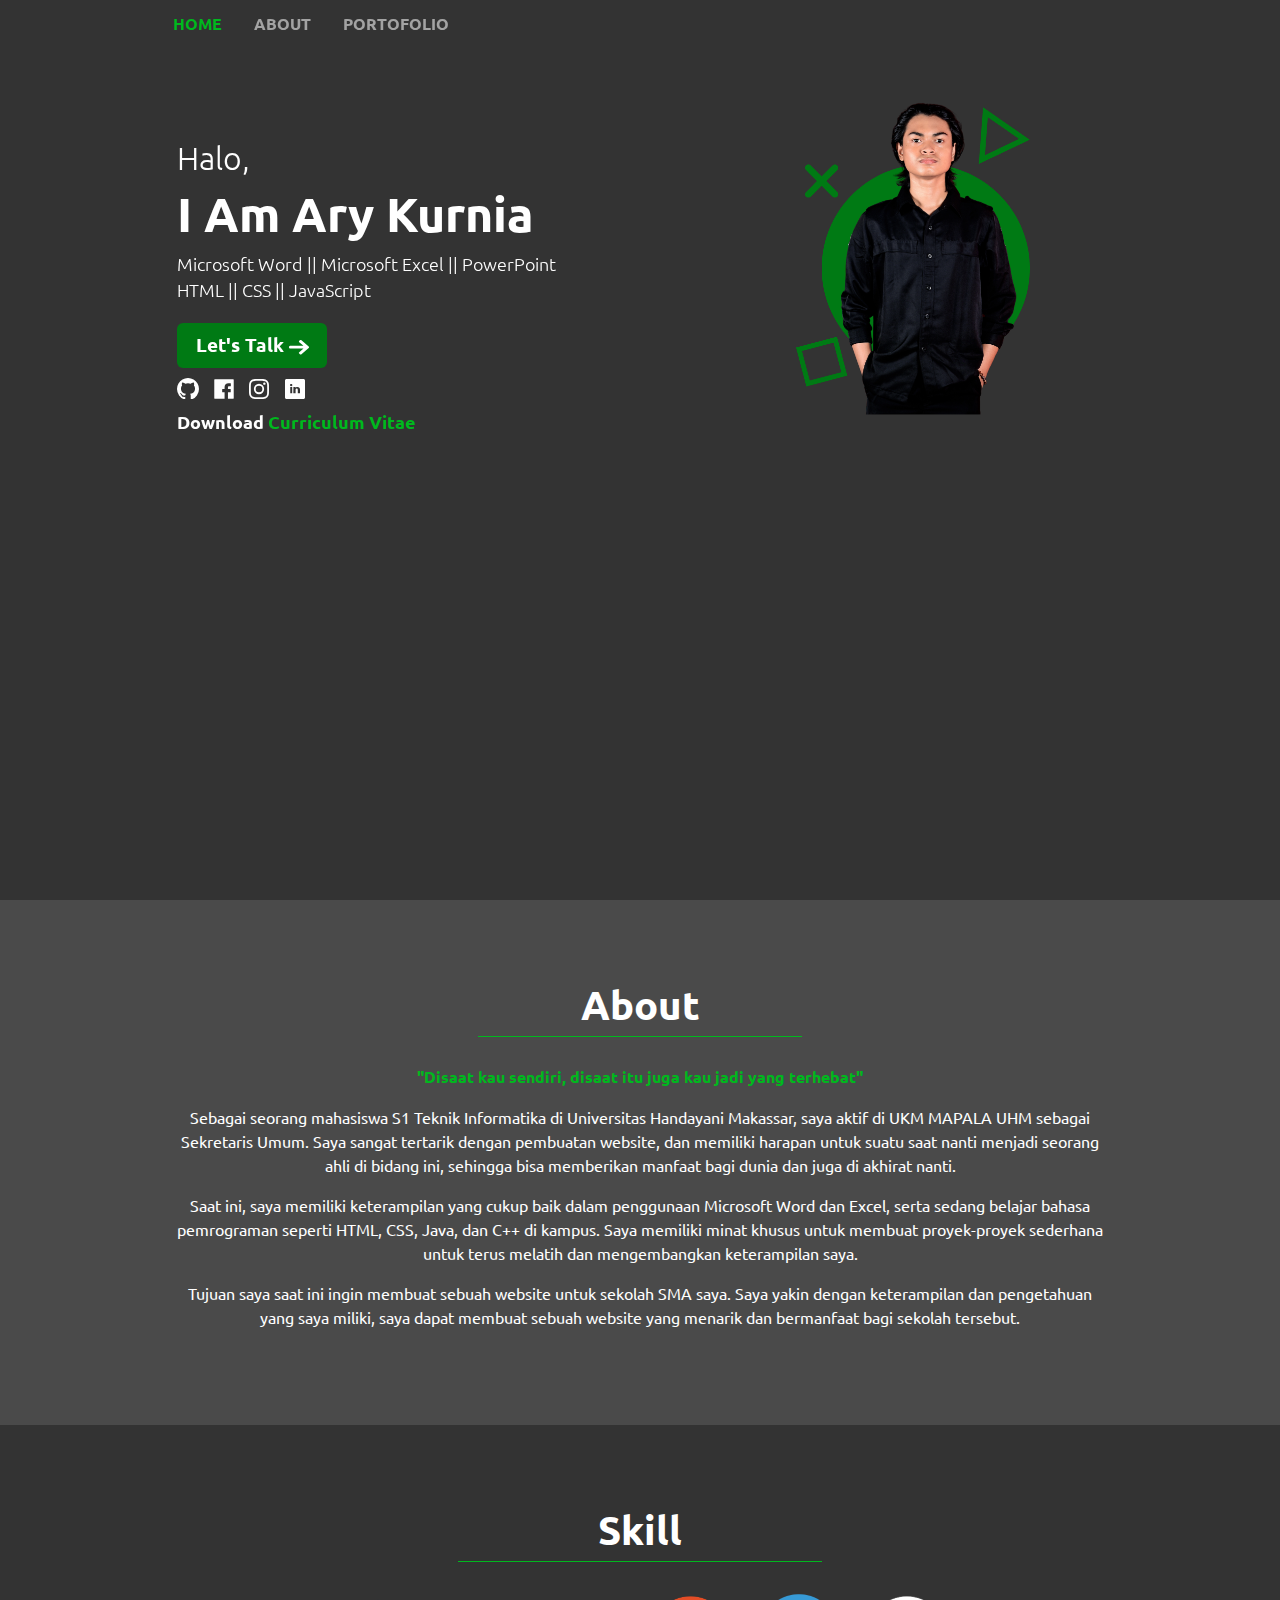
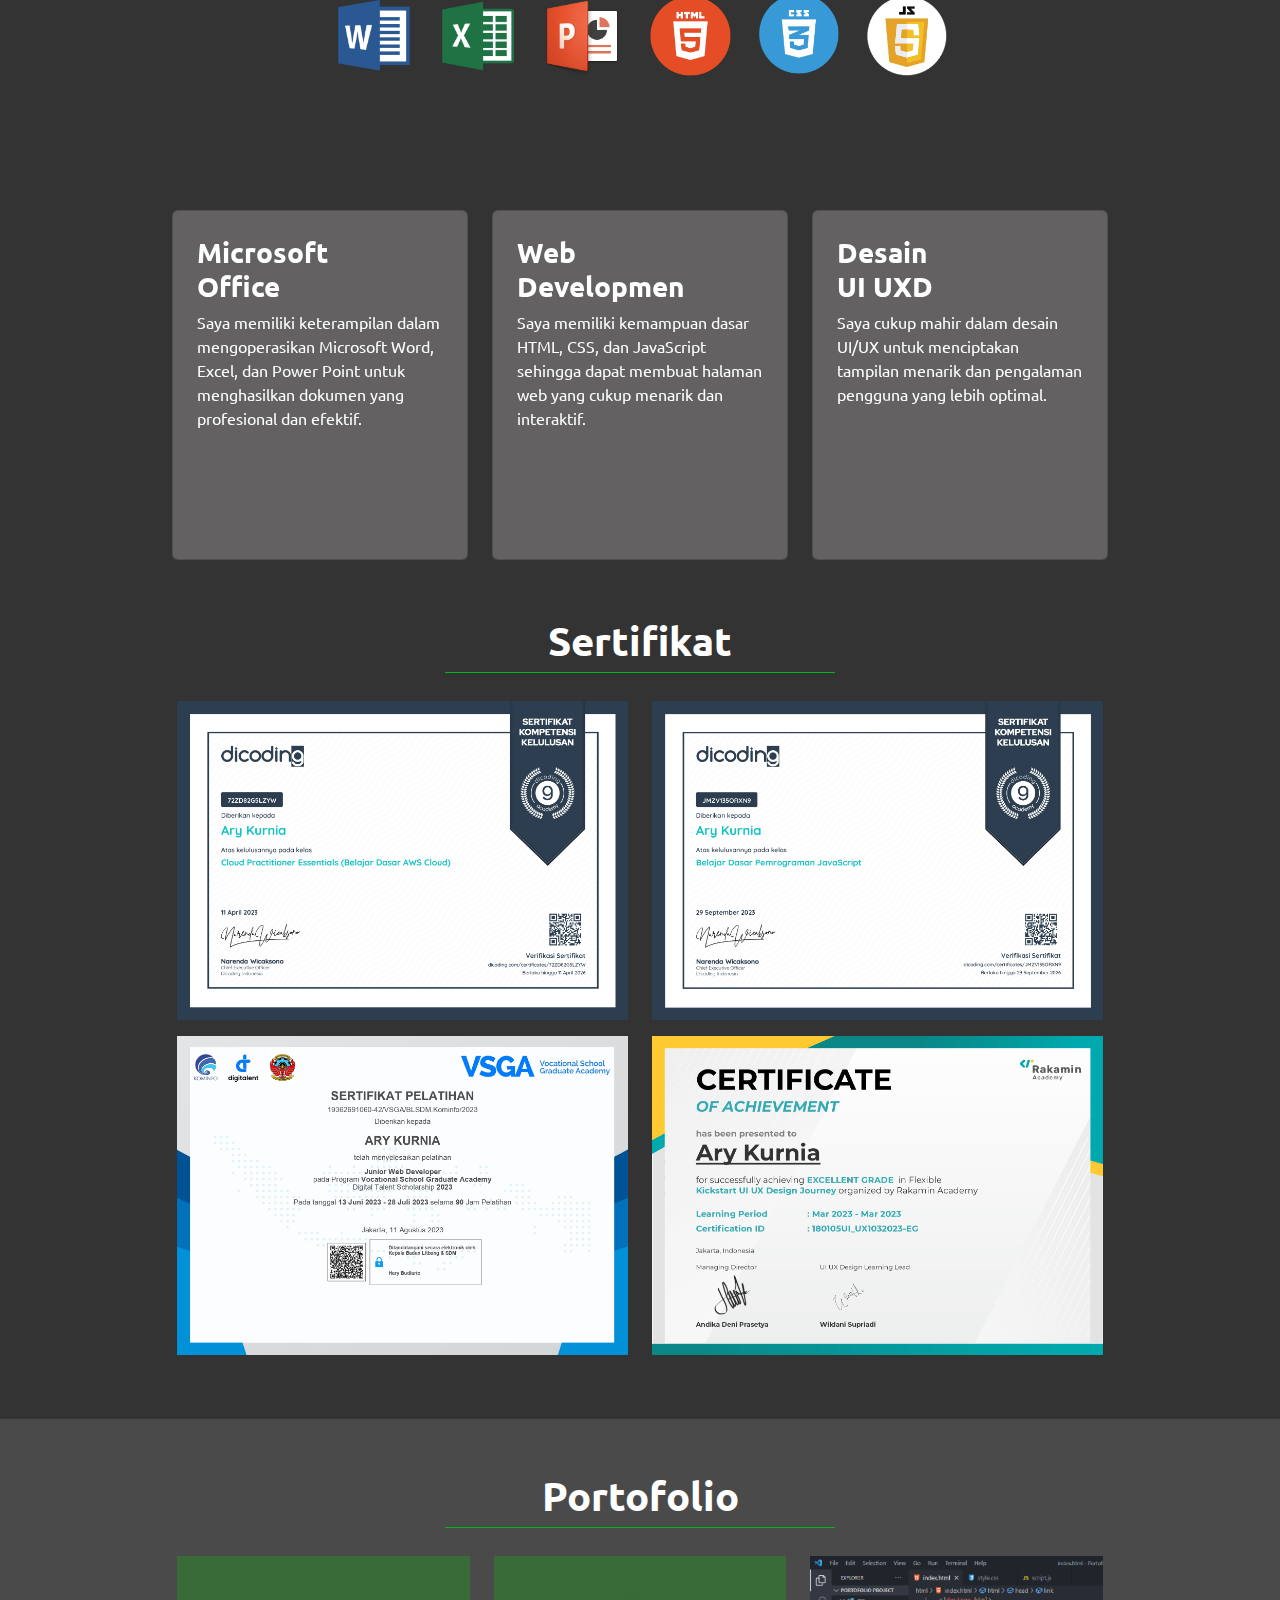
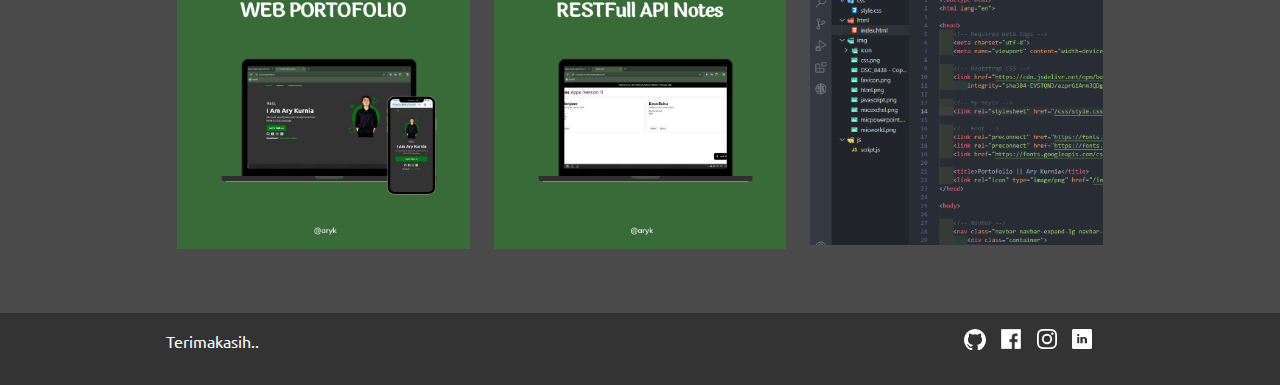
<file: index.html>
<!doctype html>
<html lang="en">

<head>
    <!-- Required meta tags -->
    <meta charset="utf-8">
    <meta name="viewport" content="width=device-width, initial-scale=1">

    <!-- Bootstrap CSS -->
    <link href="css/bootstrap.css" rel="stylesheet">

    <!-- My Style -->
    <link rel="stylesheet" href="css/style.css">
    <link rel="stylesheet" href="css/resposifve.css">

    <!-- Font -->
    <link rel="preconnect" href="https://fonts.googleapis.com">
    <link rel="preconnect" href="https://fonts.gstatic.com" crossorigin>
    <link href="https://fonts.googleapis.com/css2?family=Ubuntu:wght@300;400;700&display=swap" rel="stylesheet">

    <title>Portofolio || Ary Kurnia</title>
    <link rel="icon" type="image/png" href="img/favicon.png">
</head>

<body>

    <!-- Navbar -->
    <div class="container-fluid  position-fixed" id="nav">
        <div class="container">
            <nav class="navbar navbar-expand-lg navbar-dark bg-transparent py-1">
                <div class="row justify-content-center">
                    <div class="col-6">
                        <button class="navbar-toggler" type="button" data-bs-toggle="collapse"
                            data-bs-target="#navbarNav" aria-controls="navbarNav" aria-expanded="false"
                            aria-label="Toggle navigation">
                            <span class="navbar-toggler-icon"></span>
                        </button>
                        <div class="collapse navbar-collapse fw-bold" id="navbarNav">
                            <ul class="navbar-nav">
                                <li class="nav-item me-3">
                                    <a class="nav-link active" aria-current="page" href="#">HOME</a>
                                </li>
                                <li class="nav-item me-3">
                                    <a class="nav-link" aria-current="page" href="#about">ABOUT</a>
                                </li>
                                <li class="nav-item me-3">
                                    <a class="nav-link" href="#portofolio">PORTOFOLIO</a>
                                </li>
                            </ul>
                        </div>
                    </div>
                </div>
            </nav>
        </div>
    </div>
    <!-- End Navbar -->

    <!-- Section Hero -->
    <section id="Hero">
        <div class="container">
            <div class="row position-relative">
                <div class="col-lg-5 offset-lg-1 col-md-6 my-auto order-1 text-center text-lg-start">
                    <h2>Halo,</h2>
                    <h1 class="fw-bold">I Am Ary Kurnia</h1>
                    <p>
                        Microsoft Word || Microsoft Excel || PowerPoint<br>
                        HTML || CSS || JavaScript
                    </p>

                    <button class="btn btn-custom1 my-1">
                        <a href="#contact-form">
                        Let's Talk <svg xmlns="http://www.w3.org/2000/svg" width="20" viewBox="0 0 29.422 21.264">
                            <g id="right-arrow" transform="translate(0 -41.345)">
                                <g id="Group_23" data-name="Group 23" transform="translate(0 41.345)">
                                    <path id="Path_2" data-name="Path 2"
                                        d="M28.952,50.984,18.329,41.754a1.793,1.793,0,0,0-2.278,0l-.971.838a1.3,1.3,0,0,0-.47.989,1.326,1.326,0,0,0,.47,1l6.2,5.4H1.589a1.7,1.7,0,0,0-1.126.4A1.281,1.281,0,0,0,0,51.354v1.185a1.526,1.526,0,0,0,1.589,1.436H21.353L15.081,59.4a1.261,1.261,0,0,0,0,1.964l.964.836a1.793,1.793,0,0,0,2.278,0L28.952,52.97A1.283,1.283,0,0,0,28.952,50.984Z"
                                        transform="translate(0 -41.345)" fill="#fff" />
                                </g>
                            </g>
                        </svg>
                    </a>
                    </button>

                    <!-- Sosial Media -->
                    <div class="social-icon position-absolute bottom-0">
                        <a class="text-decoration-none" href="https://github.com/AryKurnia" target="_blank">
                            <svg xmlns="http://www.w3.org/2000/svg" width="22" viewBox="0 0 35.636 34.767">
                                <path id="Path_20" data-name="Path 20"
                                    d="M33.237,14.237a17.736,17.736,0,0,0-6.483-6.483,17.423,17.423,0,0,0-8.941-2.389A17.425,17.425,0,0,0,8.872,7.754a17.734,17.734,0,0,0-6.483,6.483A17.425,17.425,0,0,0,0,23.178,17.312,17.312,0,0,0,3.4,33.65a17.446,17.446,0,0,0,8.779,6.436,1.038,1.038,0,0,0,.928-.162.907.907,0,0,0,.3-.7q0-.07-.012-1.252t-.012-2.064L12.849,36a6.805,6.805,0,0,1-1.287.081,9.809,9.809,0,0,1-1.612-.162,3.6,3.6,0,0,1-1.554-.7A2.943,2.943,0,0,1,7.375,33.8l-.232-.534a5.8,5.8,0,0,0-.73-1.183A2.8,2.8,0,0,0,5.4,31.2l-.162-.116a1.7,1.7,0,0,1-.3-.279,1.272,1.272,0,0,1-.209-.325q-.07-.163.116-.267a1.5,1.5,0,0,1,.673-.1l.464.069a3.386,3.386,0,0,1,1.148.557,3.744,3.744,0,0,1,1.125,1.206A4.089,4.089,0,0,0,9.544,33.4a2.731,2.731,0,0,0,1.519.5,6.6,6.6,0,0,0,1.322-.116,4.613,4.613,0,0,0,1.044-.348,3.758,3.758,0,0,1,1.136-2.389,15.881,15.881,0,0,1-2.377-.418,9.466,9.466,0,0,1-2.18-.9,6.244,6.244,0,0,1-1.867-1.554A7.468,7.468,0,0,1,6.923,25.74a11.581,11.581,0,0,1-.475-3.479,6.765,6.765,0,0,1,1.832-4.79,6.235,6.235,0,0,1,.162-4.731,3.25,3.25,0,0,1,2,.313,13.946,13.946,0,0,1,1.937.893q.615.371.986.626a16.751,16.751,0,0,1,8.907,0l.881-.556A12.483,12.483,0,0,1,25.282,13a3.04,3.04,0,0,1,1.879-.255,6.175,6.175,0,0,1,.185,4.731,6.766,6.766,0,0,1,1.833,4.778A11.711,11.711,0,0,1,28.7,25.74a7.178,7.178,0,0,1-1.229,2.435A6.484,6.484,0,0,1,25.6,29.718a9.484,9.484,0,0,1-2.18.9,15.865,15.865,0,0,1-2.377.418,4.131,4.131,0,0,1,1.206,3.293v4.894a.924.924,0,0,0,.29.7,1.007,1.007,0,0,0,.916.162,17.444,17.444,0,0,0,8.779-6.436,17.315,17.315,0,0,0,3.4-10.472,17.439,17.439,0,0,0-2.4-8.94Z"
                                    transform="translate(0.001 -5.365)" fill="#fff" />
                            </svg>
                        </a>
                        <a class="text-decoration-none" href="https://www.facebook.com/ary.kurnia.922?mibextid=ZbWKwL" target="_blank">
                            <svg xmlns="http://www.w3.org/2000/svg" width="20" viewBox="0 0 35.767 35.767">
                                <g id="Facebook" transform="translate(0.5 0.5)">
                                    <g id="Group_1" data-name="Group 1">
                                        <path id="Path_1" data-name="Path 1"
                                            d="M34.038,0H.729A.73.73,0,0,0,0,.729V34.038a.73.73,0,0,0,.729.729h17.7V23.15H14.691a.584.584,0,0,1-.584-.584v-4.71a.584.584,0,0,1,.584-.585h3.735V14.021c0-4.283,2.7-7.05,6.87-7.05l3.715.006a.584.584,0,0,1,.584.584v4.373a.584.584,0,0,1-.584.584h-2.5c-1.725,0-2.04.672-2.04,2v2.756h4.369a.585.585,0,0,1,.584.585v4.71a.584.584,0,0,1-.584.585H24.468V34.767h9.57a.73.73,0,0,0,.729-.729V.729A.729.729,0,0,0,34.038,0Z"
                                            fill="#fff" stroke-width="1" />
                                    </g>
                                </g>
                            </svg>
                        </a>
                        <a class="text-decoration-none" href="https://instagram.com/aryk922?utm_source=qr&igshid=ZDc4ODBmNjlmNQ%3D%3D" target="_blank">
                            <svg xmlns="http://www.w3.org/2000/svg" width="20" viewBox="0 0 31.927 31.936">
                                <g id="instagram" transform="translate(0.001)">
                                    <path id="Path_17" data-name="Path 17"
                                        d="M32.293,9.388a11.668,11.668,0,0,0-.742-3.874A8.18,8.18,0,0,0,26.878.842,11.7,11.7,0,0,0,23,.1C21.3.019,20.753,0,16.417,0S11.539.019,9.836.094A11.671,11.671,0,0,0,5.963.836,7.791,7.791,0,0,0,3.131,2.682a7.862,7.862,0,0,0-1.84,2.826A11.7,11.7,0,0,0,.548,9.382c-.081,1.709-.1,2.252-.1,6.587s.019,4.878.094,6.581a11.667,11.667,0,0,0,.742,3.874A8.178,8.178,0,0,0,5.957,31.1a11.7,11.7,0,0,0,3.874.742c1.7.075,2.246.094,6.581.094s4.878-.019,6.581-.094a11.665,11.665,0,0,0,3.874-.742,8.167,8.167,0,0,0,4.672-4.672,11.707,11.707,0,0,0,.742-3.874c.075-1.7.094-2.246.094-6.581s-.006-4.878-.081-6.581ZM29.417,22.425a8.752,8.752,0,0,1-.549,2.963,5.3,5.3,0,0,1-3.032,3.032,8.783,8.783,0,0,1-2.963.549c-1.684.075-2.189.094-6.45.094s-4.772-.019-6.45-.094A8.748,8.748,0,0,1,7.01,28.42a4.913,4.913,0,0,1-1.834-1.192,4.964,4.964,0,0,1-1.192-1.834,8.785,8.785,0,0,1-.549-2.963c-.075-1.684-.094-2.19-.094-6.45s.019-4.772.094-6.45a8.748,8.748,0,0,1,.549-2.963,4.853,4.853,0,0,1,1.2-1.834A4.957,4.957,0,0,1,7.017,3.543,8.789,8.789,0,0,1,9.98,2.994c1.684-.075,2.19-.094,6.45-.094s4.772.019,6.45.094a8.752,8.752,0,0,1,2.963.549,4.91,4.91,0,0,1,1.834,1.191,4.963,4.963,0,0,1,1.192,1.834,8.788,8.788,0,0,1,.549,2.963c.075,1.684.094,2.189.094,6.45s-.019,4.759-.094,6.444Zm0,0"
                                        transform="translate(-0.449)" fill="#fff" />
                                    <path id="Path_18" data-name="Path 18"
                                        d="M133.152,124.5a8.2,8.2,0,1,0,8.2,8.2A8.2,8.2,0,0,0,133.152,124.5Zm0,13.524a5.321,5.321,0,1,1,5.321-5.321,5.321,5.321,0,0,1-5.321,5.321Zm0,0"
                                        transform="translate(-117.183 -116.734)" fill="#fff" />
                                    <path id="Path_19" data-name="Path 19"
                                        d="M366.28,90.517a1.915,1.915,0,1,1-1.915-1.915,1.915,1.915,0,0,1,1.915,1.915Zm0,0"
                                        transform="translate(-339.869 -83.075)" fill="#fff" />
                                </g>
                            </svg>
                        </a>
                        <a class="text-decoration-none" href="https://www.linkedin.com/in/arykurnia" target="_blank">
                            <svg width="20" version="1.1" id="Layer_1" xmlns="http://www.w3.org/2000/svg"
                                xmlns:xlink="http://www.w3.org/1999/xlink" viewBox="-143 145 512 512"
                                xml:space="preserve">
                                <path d="M329,145h-432c-22.1,0-40,17.9-40,40v432c0,22.1,17.9,40,40,40h432c22.1,0,40-17.9,40-40V185C369,162.9,351.1,145,329,145z
	                                M41.4,508.1H-8.5V348.4h49.9V508.1z M15.1,328.4h-0.4c-18.1,0-29.8-12.2-29.8-27.7c0-15.8,12.1-27.7,30.5-27.7
	                                c18.4,0,29.7,11.9,30.1,27.7C45.6,316.1,33.9,328.4,15.1,328.4z M241,508.1h-56.6v-82.6c0-21.6-8.8-36.4-28.3-36.4
	                                c-14.9,0-23.2,10-27,19.6c-1.4,3.4-1.2,8.2-1.2,13.1v86.3H71.8c0,0,0.7-146.4,0-159.7h56.1v25.1c3.3-11,21.2-26.6,49.8-26.6
	                                c35.5,0,63.3,23,63.3,72.4V508.1z" />
                            </svg>
                        </a>
                        <!-- End Sosial Media -->
                        <br>
                        <a target="_blank"
                            href="https://drive.google.com/file/d/1Vmia_YpJnRgsINH8dNAsLRmLs76BhJpJ/view?usp=sharing"
                            class="fw-bold text-decoration-none cv">Download <span class="color-acsent">
                                Curriculum Vitae</span></a>
                    </div>
                </div>
                <div class="col-lg-5 col-md-6 order-md-2">
                    <img src="img/Foto2.png" width="80%" class="float-lg-end mx-auto d-block" alt=""
                        title="Ary Kurnia">
                </div>
            </div>
        </div>

    </section>
    <!-- End Section Hero -->

    <!-- About -->
    <section id="about">
        <div class="container-fluid">
            <div class="container">
                <div class="row justify-content-center">
                    <div class="col-10">
                        <h1 class="fw-bold text-center">About</h1>
                        <hr>
                    </div>

                    <div class="col-lg-10 col-md-12 mt-4">
                        <p class="fw-bold text-center color-acsent">"Disaat kau sendiri, disaat itu juga kau jadi yang
                            terhebat"</p>
                        <p class="isi text-center">Sebagai seorang mahasiswa S1 Teknik Informatika di Universitas
                            Handayani Makassar, saya aktif di UKM MAPALA UHM sebagai Sekretaris Umum. Saya sangat
                            tertarik dengan pembuatan website, dan memiliki harapan untuk suatu saat nanti menjadi
                            seorang ahli di bidang ini, sehingga bisa memberikan manfaat bagi dunia dan juga di akhirat
                            nanti.
                        </p>
                        <p class="isi text-center">Saat ini, saya memiliki keterampilan yang cukup baik dalam penggunaan
                            Microsoft Word dan Excel, serta sedang belajar bahasa pemrograman seperti HTML, CSS, Java,
                            dan C++ di kampus. Saya memiliki minat khusus untuk membuat proyek-proyek sederhana untuk
                            terus melatih dan mengembangkan keterampilan saya.</p>
                        <p class="isi text-center">Tujuan saya saat ini ingin membuat sebuah website untuk sekolah SMA
                            saya. Saya yakin dengan keterampilan dan pengetahuan yang saya miliki, saya dapat membuat
                            sebuah website yang menarik dan bermanfaat bagi sekolah tersebut.</p>
                    </div>
                </div>
            </div>
        </div>
    </section>
    <!-- End About -->

    <!-- Skill -->
    <section id="skill">
        <div class="container-fluid">
            <div class="row justify-content-center">
                <div class="col-10">
                    <h1 class="fw-bold text-center">Skill</h1>
                    <hr>
                </div>
                <div class="col-lg-10 col-md-12 text-center mt-3">
                    <img src="img/micworld.png" alt="" title="Microsoft World">
                    <img src="img/micexchel.png" alt="" title="Microsoft Excel">
                    <img src="img/micpowerpoint.png" alt="" title="PowerPoint">
                    <img src="img/html.png" alt="" title="HTML">
                    <img src="img/css.png" alt="" title="CSS">
                    <img src="img/javascript.png" alt="" title="JavaScript">
                </div>
            </div>
            <div class="row justify-content-center skill-konten">
                <div class="col-lg-3 col-md-4 col-sm-10">
                    <div class="card p-4">
                        <div class="row text-center text-md-start">
                            <div class="col-sm-12">
                            </div>
                            <h3 class=" fw-bold text-sm-start text-center">Microsoft <br> Office</h3>
                            <p class="text-start">Saya memiliki keterampilan dalam mengoperasikan Microsoft Word, Excel,
                                dan Power Point untuk menghasilkan dokumen yang profesional dan efektif.</p>
                        </div>
                    </div>
                </div>
                <div class="col-lg-3 col-md-4 col-sm-10">
                    <div class="card p-4">
                        <div class="row text-center text-md-start">
                            <div class="col-sm-12">
                            </div>
                            <h3 class=" fw-bold text-sm-start text-center">Web <br> Developmen</h3>
                            <p class="text-start">Saya memiliki kemampuan dasar HTML, CSS, dan JavaScript sehingga dapat
                                membuat halaman web yang cukup menarik dan interaktif.</p>
                        </div>
                    </div>
                </div>
                <div class="col-lg-3 col-md-4 col-sm-10">
                    <div class="card p-4">
                        <div class="row text-center text-md-start">
                            <div class="col-sm-12">
                            </div>
                            <h3 class=" fw-bold text-sm-start text-center">Desain<br>UI UXD</h3>
                            <p class="text-start">Saya cukup mahir dalam desain UI/UX untuk menciptakan tampilan menarik
                                dan pengalaman pengguna yang lebih optimal.</p>
                        </div>
                    </div>
                </div>
            </div>
        </div>
    </section>
    <!-- End Skill -->

    <!-- Sertifikat -->
    <section id="sertifikat">
        <div class="container-fluid">
            <div class=" container py-5">
                <div class="row">
                    <div class="col text-center pb-4 pt-2">
                        <h1 class="fw-bold text-center">Sertifikat</h1>
                        <hr>
                    </div>
                </div>
                <div class="row">
                    <div class="col-10 offset-1 col-md-5 pb-3">
                        <img src="img/sertifikat/sertifikat_course_251_2907475_110423044729_page-0001.jpg" alt=""
                            srcset="" class="img-fluid">
                    </div>
                    <div class="col-10 offset-1 offset-md-0 col-md-5">
                        <img src="img/sertifikat/sertifikat_course_256_2907475_290923134146_page-0001.jpg" alt=""
                            srcset="" class="img-fluid">
                    </div>
                </div>
                <div class="row">
                    <div class="col-10 offset-1 col-md-5 pb-3">
                        <img src="img/sertifikat/Sertifikat_ARY KURNIA_Junior Web Developer_pages-to-jpg-0001.jpg" alt="" srcset=""
                            class="img-fluid">
                    </div>
                    <div class="col-10 offset-1 offset-md-0 col-md-5 ">
                        <img src="img/sertifikat/certificate-180105UI_UX1032023-EG.jpg" alt="" srcset=""
                            class="img-fluid">
                    </div>
                </div>
            </div>
        </div>
    </section>
    <!-- End Sertifikat -->

    <!-- Portofolio -->
    <section id="portofolio">
        <div class="container-fluid">
            <div class="container py-5">
                <div class="row py-1 pb-4">
                    <div class="col">
                        <h1 class="fw-bold text-center">Portofolio</h1>
                        <hr>
                    </div>
                </div>
                <div class="row">
                    <div class="col-10 offset-1 ">
                        <div class="row">
                            <div class="col-lg-4 text-md-center col-12 pb-3 ">
                                <img src="img/Portofolio/porto1.jpg" alt="" srcset="" class="img-fluid">
                            </div>
                            <div class="col-lg-4 text-md-center col-12 pb-3">
                                <img src="img/Portofolio/porto2.jpg" alt="" srcset="" class="img-fluid">
                            </div>
                            <div class="col-lg-4 text-md-center col-12">
                                <img src="img/Portofolio/porto3.png" alt="" srcset="" class="img-fluid">
                            </div>
                        </div>
                    </div>
                </div>
            </div>
        </div>
    </section>
    <!-- Ens Portofolio -->

    <!-- Fotter -->
    <section id="fotter">
        <div class="container-fluid">
            <div class="container py-3">
                <div class="row text-center">
                    <div class="col-12 col-md-3">
                        <p>Terimakasih..</p>
                    </div>
                    <div class="social-icon col-md-8 text-md-end position-relative">
                        <a class="text-decoration-none" href="https://github.com/AryKurnia" target="_blank">
                            <svg xmlns="http://www.w3.org/2000/svg" width="22" viewBox="0 0 35.636 34.767">
                                <path id="Path_20" data-name="Path 20"
                                    d="M33.237,14.237a17.736,17.736,0,0,0-6.483-6.483,17.423,17.423,0,0,0-8.941-2.389A17.425,17.425,0,0,0,8.872,7.754a17.734,17.734,0,0,0-6.483,6.483A17.425,17.425,0,0,0,0,23.178,17.312,17.312,0,0,0,3.4,33.65a17.446,17.446,0,0,0,8.779,6.436,1.038,1.038,0,0,0,.928-.162.907.907,0,0,0,.3-.7q0-.07-.012-1.252t-.012-2.064L12.849,36a6.805,6.805,0,0,1-1.287.081,9.809,9.809,0,0,1-1.612-.162,3.6,3.6,0,0,1-1.554-.7A2.943,2.943,0,0,1,7.375,33.8l-.232-.534a5.8,5.8,0,0,0-.73-1.183A2.8,2.8,0,0,0,5.4,31.2l-.162-.116a1.7,1.7,0,0,1-.3-.279,1.272,1.272,0,0,1-.209-.325q-.07-.163.116-.267a1.5,1.5,0,0,1,.673-.1l.464.069a3.386,3.386,0,0,1,1.148.557,3.744,3.744,0,0,1,1.125,1.206A4.089,4.089,0,0,0,9.544,33.4a2.731,2.731,0,0,0,1.519.5,6.6,6.6,0,0,0,1.322-.116,4.613,4.613,0,0,0,1.044-.348,3.758,3.758,0,0,1,1.136-2.389,15.881,15.881,0,0,1-2.377-.418,9.466,9.466,0,0,1-2.18-.9,6.244,6.244,0,0,1-1.867-1.554A7.468,7.468,0,0,1,6.923,25.74a11.581,11.581,0,0,1-.475-3.479,6.765,6.765,0,0,1,1.832-4.79,6.235,6.235,0,0,1,.162-4.731,3.25,3.25,0,0,1,2,.313,13.946,13.946,0,0,1,1.937.893q.615.371.986.626a16.751,16.751,0,0,1,8.907,0l.881-.556A12.483,12.483,0,0,1,25.282,13a3.04,3.04,0,0,1,1.879-.255,6.175,6.175,0,0,1,.185,4.731,6.766,6.766,0,0,1,1.833,4.778A11.711,11.711,0,0,1,28.7,25.74a7.178,7.178,0,0,1-1.229,2.435A6.484,6.484,0,0,1,25.6,29.718a9.484,9.484,0,0,1-2.18.9,15.865,15.865,0,0,1-2.377.418,4.131,4.131,0,0,1,1.206,3.293v4.894a.924.924,0,0,0,.29.7,1.007,1.007,0,0,0,.916.162,17.444,17.444,0,0,0,8.779-6.436,17.315,17.315,0,0,0,3.4-10.472,17.439,17.439,0,0,0-2.4-8.94Z"
                                    transform="translate(0.001 -5.365)" fill="#fff" />
                            </svg>
                        </a>
                        <a class="text-decoration-none" href="https://web.facebook.com/ary.kurnia.922" target="_blank">
                            <svg xmlns="http://www.w3.org/2000/svg" width="20" viewBox="0 0 35.767 35.767">
                                <g id="Facebook" transform="translate(0.5 0.5)">
                                    <g id="Group_1" data-name="Group 1">
                                        <path id="Path_1" data-name="Path 1"
                                            d="M34.038,0H.729A.73.73,0,0,0,0,.729V34.038a.73.73,0,0,0,.729.729h17.7V23.15H14.691a.584.584,0,0,1-.584-.584v-4.71a.584.584,0,0,1,.584-.585h3.735V14.021c0-4.283,2.7-7.05,6.87-7.05l3.715.006a.584.584,0,0,1,.584.584v4.373a.584.584,0,0,1-.584.584h-2.5c-1.725,0-2.04.672-2.04,2v2.756h4.369a.585.585,0,0,1,.584.585v4.71a.584.584,0,0,1-.584.585H24.468V34.767h9.57a.73.73,0,0,0,.729-.729V.729A.729.729,0,0,0,34.038,0Z"
                                            fill="#fff" stroke="#fff" stroke-width="1" />
                                    </g>
                                </g>
                            </svg>
                        </a>
                        <a class="text-decoration-none" href="https://www.instagram.com/aryk922" target="_blank">
                            <svg xmlns="http://www.w3.org/2000/svg" width="20" viewBox="0 0 31.927 31.936">
                                <g id="instagram" transform="translate(0.001)">
                                    <path id="Path_17" data-name="Path 17"
                                        d="M32.293,9.388a11.668,11.668,0,0,0-.742-3.874A8.18,8.18,0,0,0,26.878.842,11.7,11.7,0,0,0,23,.1C21.3.019,20.753,0,16.417,0S11.539.019,9.836.094A11.671,11.671,0,0,0,5.963.836,7.791,7.791,0,0,0,3.131,2.682a7.862,7.862,0,0,0-1.84,2.826A11.7,11.7,0,0,0,.548,9.382c-.081,1.709-.1,2.252-.1,6.587s.019,4.878.094,6.581a11.667,11.667,0,0,0,.742,3.874A8.178,8.178,0,0,0,5.957,31.1a11.7,11.7,0,0,0,3.874.742c1.7.075,2.246.094,6.581.094s4.878-.019,6.581-.094a11.665,11.665,0,0,0,3.874-.742,8.167,8.167,0,0,0,4.672-4.672,11.707,11.707,0,0,0,.742-3.874c.075-1.7.094-2.246.094-6.581s-.006-4.878-.081-6.581ZM29.417,22.425a8.752,8.752,0,0,1-.549,2.963,5.3,5.3,0,0,1-3.032,3.032,8.783,8.783,0,0,1-2.963.549c-1.684.075-2.189.094-6.45.094s-4.772-.019-6.45-.094A8.748,8.748,0,0,1,7.01,28.42a4.913,4.913,0,0,1-1.834-1.192,4.964,4.964,0,0,1-1.192-1.834,8.785,8.785,0,0,1-.549-2.963c-.075-1.684-.094-2.19-.094-6.45s.019-4.772.094-6.45a8.748,8.748,0,0,1,.549-2.963,4.853,4.853,0,0,1,1.2-1.834A4.957,4.957,0,0,1,7.017,3.543,8.789,8.789,0,0,1,9.98,2.994c1.684-.075,2.19-.094,6.45-.094s4.772.019,6.45.094a8.752,8.752,0,0,1,2.963.549,4.91,4.91,0,0,1,1.834,1.191,4.963,4.963,0,0,1,1.192,1.834,8.788,8.788,0,0,1,.549,2.963c.075,1.684.094,2.189.094,6.45s-.019,4.759-.094,6.444Zm0,0"
                                        transform="translate(-0.449)" fill="#fff" />
                                    <path id="Path_18" data-name="Path 18"
                                        d="M133.152,124.5a8.2,8.2,0,1,0,8.2,8.2A8.2,8.2,0,0,0,133.152,124.5Zm0,13.524a5.321,5.321,0,1,1,5.321-5.321,5.321,5.321,0,0,1-5.321,5.321Zm0,0"
                                        transform="translate(-117.183 -116.734)" fill="#fff" />
                                    <path id="Path_19" data-name="Path 19"
                                        d="M366.28,90.517a1.915,1.915,0,1,1-1.915-1.915,1.915,1.915,0,0,1,1.915,1.915Zm0,0"
                                        transform="translate(-339.869 -83.075)" fill="#fff" />
                                </g>
                            </svg>
                        </a>
                        <a class="text-decoration-none" href="https://www.linkedin.com/in/arykurnia" target="_blank">
                            <svg width="20" version="1.1" id="Layer_1" xmlns="http://www.w3.org/2000/svg"
                                xmlns:xlink="http://www.w3.org/1999/xlink" viewBox="-143 145 512 512"
                                xml:space="preserve">
                                <path d="M329,145h-432c-22.1,0-40,17.9-40,40v432c0,22.1,17.9,40,40,40h432c22.1,0,40-17.9,40-40V185C369,162.9,351.1,145,329,145z
	                                M41.4,508.1H-8.5V348.4h49.9V508.1z M15.1,328.4h-0.4c-18.1,0-29.8-12.2-29.8-27.7c0-15.8,12.1-27.7,30.5-27.7
	                                c18.4,0,29.7,11.9,30.1,27.7C45.6,316.1,33.9,328.4,15.1,328.4z M241,508.1h-56.6v-82.6c0-21.6-8.8-36.4-28.3-36.4
	                                c-14.9,0-23.2,10-27,19.6c-1.4,3.4-1.2,8.2-1.2,13.1v86.3H71.8c0,0,0.7-146.4,0-159.7h56.1v25.1c3.3-11,21.2-26.6,49.8-26.6
	                                c35.5,0,63.3,23,63.3,72.4V508.1z" />
                            </svg>
                        </a>
                    </div>
                </div>
            </div>
        </div>
    </section>
    <!-- End Fotter -->



    <!-- Optional JavaScript; choose one of the two! -->
    <!-- Bootstrap js -->
    <script src="js/bootstrap.js" crossorigin="anonymous"></script>
    <!-- Popper js -->
    <script src="js/popper.min.js"></script>
    <!-- My Script -->
    <script src="js/script.js"></script>

    <!-- Option 1: Bootstrap Bundle with Popper -->

    <!-- Option 2: Separate Popper and Bootstrap JS -->
    <!--
    <script src="https://cdn.jsdelivr.net/npm/@popperjs/core@2.9.2/dist/umd/popper.min.js" integrity="sha384-IQsoLXl5PILFhosVNubq5LC7Qb9DXgDA9i+tQ8Zj3iwWAwPtgFTxbJ8NT4GN1R8p" crossorigin="anonymous"></script>
    <script src="https://cdn.jsdelivr.net/npm/bootstrap@5.0.2/dist/js/bootstrap.min.js" integrity="sha384-cVKIPhGWiC2Al4u+LWgxfKTRIcfu0JTxR+EQDz/bgldoEyl4H0zUF0QKbrJ0EcQF" crossorigin="anonymous"></script>
    -->
</body>

</html>
</file>
<file: css/style.css>
:root{
    --mainColor : #333333 ;
    --secondaryColor : #4A4A4A;
    --elemenColor : #007A14;
    --acsentColor: #00B81E;
}

body{
    background-color: var(--mainColor);
    min-height: 900px;
    font-family: 'ubuntu', sans-serif;
}

/* Nav Bar */
.nav-link.active{
    color: var(--acsentColor) !important;
    font-weight: 700;
}
.nav-dark{
    background-color: var(--secondaryColor) !important;
    z-index: 10;
    transition: 0.3s ease-in-out;
}
li{
    position: relative;
    display: inline-block;
    /* margin-right: 20px; */
}

li a{
    transition: color.1s;
}

li a::after{
    content: '';
    background-color: var(--acsentColor);
    position: absolute;
    left: 0;
    bottom: 0;
    width: 0%;
    height: 2px;
    transition: width .3s;
}

li a:hover::after{
    width: 100%;
    background-color: var(--acsentColor);
}
/* end Nav Bar */

section h1{
    color: #fff;
    font-size: 2.5rem;
}

/* Hero */
.color-acsent{
    color: var(--acsentColor);
}

#Hero{
    color: #fff;
    min-height: 100vh;
    padding-top: 75px;
}

#Hero h1{
    font-size: 3rem;
}

#Hero h2{
    font-weight: 100;
}

#Hero p{
    font-size: 1.1rem;
    font-weight: 300;
}

/* CTA */
.btn-custom1{
    background-color: var(--elemenColor);
    text-align: center;
    color: #fff;
    min-width: 150px;
    height: 45px;
    font-weight: 700;
    font-size: 1.2rem;
}

.btn-custom1 a {
    text-decoration: none;
    color: inherit;
}

.btn-custom1:hover{
    box-shadow: 0 0 5px rgb(66, 255, 41);
}

.cv {
    color: #fff;
    cursor: pointer;
    font-size: 1.1rem;
}

.social-icon svg{
    fill: #fff;
    margin-right: 0.7rem;
    margin-bottom: 10px;
    transition: transform 0.3s ease-in-out;
}

.social-icon svg:hover{
    transform: scale(1.2) rotate(7deg);
}
/* end Hero */

/* About */
hr {
    width: 35%;
    height: 5px;
    color: var(--acsentColor);
    margin: 0 auto;
    opacity: 100%;
}

#about{
    min-height: 300px;
    width: 100%;
    background-color: var(--secondaryColor);
    color: #fff;
    padding-top: 80px;
    padding-bottom: 80px;
    margin-bottom: 80px;
}
/* End About */

/* Skill */
#skill{
    min-height: 600px;
    width: 100%;
    color: #fff;
}

#skill img{
    /* width: 7%; */
    margin: 10px;
}

#skill .card{
    background-color: #636161;
    height: 350px;
}

#skill .card:hover{
    background-color: var(--elemenColor);
}

.skill-konten{
    margin-top: 120px;
}
/* End Skill */

/* Portofolio */
#portofolio {
    background-color: var(--secondaryColor);
}
/* End Portofolio */

/* Fotter */
#fotter p{
    color: #fff;
}
/* End Fotter */
</file>
<file: css/resposifve.css>
@media screen and ( max-width : 1200px ) {
    #Hero p {
        font-size: .9rem;
    }

    #Hero h1 {
        font-size: 2.3rem;
    }
}

@media screen and (max-width : 768px) {

    hr {
        width: 230px ;
    }

    #Hero img {
        width: 60%;
    }

    #Hero .row {
        padding-bottom: 75px;
    }

    .btn-custom1 {
        width: 80%;
    }

    .social-icon {
        left: 50%;
        transform: translate(-50%);
    }

    #about .isi {
        text-align: justify !important;
    }



    #skill .card h3 {
        font-size: 1.3rem;
    }

    #skill .card {
        padding-left: 30px !important;
        padding-right: 30px !important;
        margin-top: 20px;
    }
}

@media screen and (max-width : 576px) {

    .social-icon a {
        font-size: .8rem !important;
    }

}

@media screen and (max-width : 350px) {

    .social-icon a {
        font-size: .6rem !important;
    }

}
</file>
